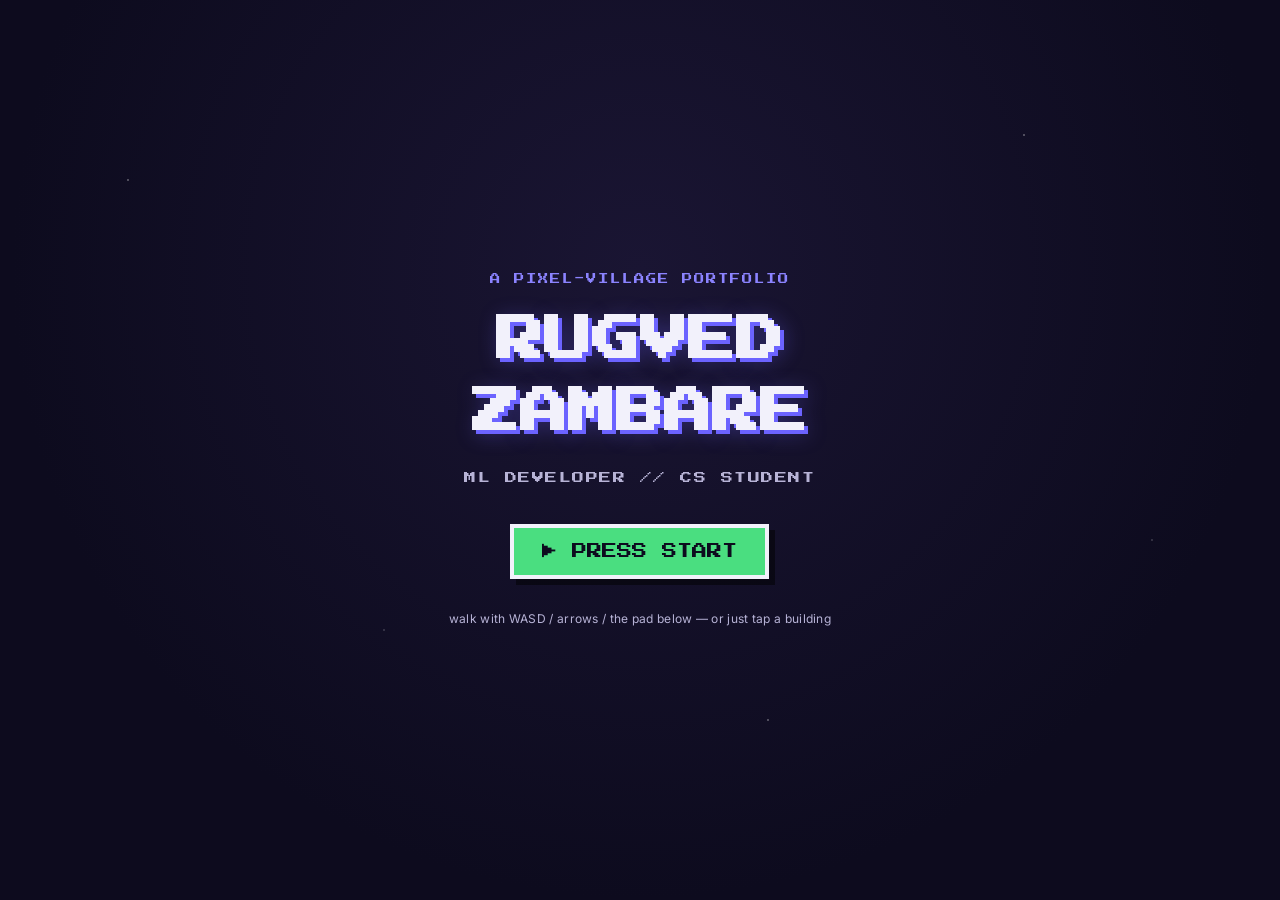
<file: index.html>
<!DOCTYPE html>
<html lang="en">
<head>
<meta charset="UTF-8">
<meta name="viewport" content="width=device-width, initial-scale=1.0, maximum-scale=1.0, viewport-fit=cover">
<meta name="theme-color" content="#0d0b1e">
<title>Rugved Zambare | ML Developer &mdash; Explore My World</title>
<meta name="description" content="Rugved Zambare - Machine Learning Developer and CS student. An interactive pixel-art open world portfolio: walk around, click on buildings, learn about my projects, skills and experience.">
<meta name="keywords" content="Rugved Zambare, Machine Learning, Python, Developer, Portfolio, Computer Science">
<meta property="og:title" content="Rugved Zambare | ML Developer">
<meta property="og:description" content="An interactive pixel-art open world portfolio. Walk around and click to explore.">
<meta property="og:type" content="website">
<link rel="preconnect" href="https://fonts.googleapis.com">
<link rel="preconnect" href="https://fonts.gstatic.com" crossorigin>
<link href="https://fonts.googleapis.com/css2?family=Press+Start+2P&family=Inter:wght@400;500;600;700;800;900&display=swap" rel="stylesheet">
<link rel="stylesheet" href="styles.css">
</head>
<body>

<!-- Scanline / vignette overlay -->
<div id="scanlines" aria-hidden="true"></div>

<!-- ============ BOOT SCREEN ============ -->
<div id="bootScreen">
  <div class="boot-stars" aria-hidden="true"></div>
  <div class="boot-content">
    <p class="boot-kicker">A PIXEL-VILLAGE PORTFOLIO</p>
    <h1 class="boot-logo">RUGVED<br>ZAMBARE</h1>
    <p class="boot-sub">ML DEVELOPER // CS STUDENT</p>
    <button id="startBtn" class="press-start" type="button">&#9654; PRESS START</button>
    <p class="boot-hint">walk with WASD / arrows / the pad below &mdash; or just tap a building</p>
  </div>
</div>

<!-- ============ GAME VIEWPORT ============ -->
<div id="gameViewport" hidden>

  <div id="gameWorld">

    <!-- decorations -->
    <div class="deco tree" style="left:180px;top:225px"></div>
    <div class="deco tree" style="left:315px;top:345px"></div>
    <div class="deco tree" style="left:150px;top:1275px"></div>
    <div class="deco tree" style="left:2805px;top:270px"></div>
    <div class="deco tree" style="left:2880px;top:1575px"></div>
    <div class="deco tree" style="left:1500px;top:60px"></div>
    <div class="deco tree" style="left:60px;top:975px"></div>
    <div class="deco tree" style="left:2400px;top:1100px"></div>
    <div class="deco tree" style="left:700px;top:1500px"></div>
    <div class="deco tree" style="left:2600px;top:700px"></div>
    <div class="deco bush" style="left:960px;top:900px"></div>
    <div class="deco bush" style="left:2070px;top:900px"></div>
    <div class="deco bush" style="left:1440px;top:840px"></div>
    <div class="deco bush" style="left:1900px;top:1400px"></div>
    <div class="deco bush" style="left:600px;top:1100px"></div>
    <div class="deco lamp" style="left:1440px;top:1020px"></div>
    <div class="deco lamp" style="left:1050px;top:1275px"></div>
    <div class="deco lamp" style="left:1950px;top:1275px"></div>
    <div class="deco lamp" style="left:1230px;top:780px"></div>
    <div class="deco lamp" style="left:1770px;top:780px"></div>
    <div class="deco pond" style="left:2520px;top:1500px"></div>

    <!-- paths -->
    <div class="path path-v" style="left:1480px;top:420px;height:630px"></div>
    <div class="path path-h" style="left:840px;top:1035px;width:1350px"></div>
    <div class="path path-d1" style="left:1230px;top:780px"></div>
    <div class="path path-d2" style="left:1770px;top:780px"></div>

    <!-- spawn signpost -->
    <div class="signpost" style="left:1410px;top:960px">
      <div class="signpost-board">RUGVEDVILLE</div>
      <div class="signpost-pole"></div>
    </div>

    <!-- ===== About House ===== -->
    <button type="button" class="poi poi-house" data-poi="about" style="left:1035px;top:600px" aria-label="Open About Me">
      <span class="roof" style="--roof:#8b83ff"></span>
      <span class="wall" style="--wall:#3a3550">
        <span class="window"></span><span class="window"></span>
        <span class="door"></span>
      </span>
      <span class="poi-sign">🏠 About Me</span>
    </button>

    <!-- ===== Skills Hut ===== -->
    <button type="button" class="poi poi-house poi-hut" data-poi="skills" style="left:435px;top:930px" aria-label="Open Skill Tree">
      <span class="roof" style="--roof:#4ade80"></span>
      <span class="wall" style="--wall:#2d4a3a">
        <span class="window"></span>
        <span class="door"></span>
      </span>
      <span class="poi-sign">&#9889; Skill Tree</span>
    </button>

    <!-- ===== Academy (Education) ===== -->
    <button type="button" class="poi poi-house poi-academy" data-poi="education" style="left:1320px;top:180px" aria-label="Open Academy">
      <span class="roof roof-wide" style="--roof:#f0b429"></span>
      <span class="wall wall-wide" style="--wall:#4a3a2d">
        <span class="window"></span><span class="window"></span><span class="window"></span>
        <span class="door"></span>
      </span>
      <span class="poi-sign">&#127891; Academy</span>
    </button>

    <!-- ===== Guild Hall (Experience) ===== -->
    <button type="button" class="poi poi-house poi-guild" data-poi="experience" style="left:2100px;top:600px" aria-label="Open Guild Hall">
      <span class="roof roof-wide" style="--roof:#e05d5d"></span>
      <span class="wall wall-wide" style="--wall:#4a2d2d">
        <span class="window"></span><span class="window"></span>
        <span class="door"></span>
      </span>
      <span class="poi-sign">&#128737;&#65039; Guild Hall</span>
    </button>

    <!-- ===== Project Arcade ===== -->
    <div class="arcade-zone" style="left:840px;top:1350px">
      <div class="arcade-canopy"></div>
      <div class="arcade-title">PROJECT ARCADE</div>

      <button type="button" class="poi poi-cabinet" data-poi="project-stackmind" style="left:15px;top:105px" aria-label="Open StackMind project">
        <span class="cab-marquee">STACKMIND</span>
        <span class="cab-screen" style="--glow:#6c63ff">&#129504;</span>
        <span class="cab-panel"></span>
      </button>

      <button type="button" class="poi poi-cabinet" data-poi="project-grader" style="left:345px;top:105px" aria-label="Open AI Assignment Grader project">
        <span class="cab-marquee">AI GRADER</span>
        <span class="cab-screen" style="--glow:#4ade80">&#9989;</span>
        <span class="cab-panel"></span>
      </button>

      <button type="button" class="poi poi-cabinet" data-poi="project-nova" style="left:675px;top:105px" aria-label="Open NOVA project">
        <span class="cab-marquee">NOVA</span>
        <span class="cab-screen" style="--glow:#f0b429">&#9995;</span>
        <span class="cab-panel"></span>
      </button>

      <button type="button" class="poi poi-cabinet" data-poi="project-ar" style="left:1005px;top:105px" aria-label="Open AR Food Menu project">
        <span class="cab-marquee">GOLDEN OAK</span>
        <span class="cab-screen" style="--glow:#e05d5d">&#127858;</span>
        <span class="cab-panel"></span>
      </button>
    </div>

    <!-- ===== Mailbox (Contact) ===== -->
    <button type="button" class="poi poi-mailbox" data-poi="contact" style="left:2430px;top:1245px" aria-label="Open Contact mailbox">
      <span class="mailbox-post"></span>
      <span class="mailbox-box">&#9993;</span>
      <span class="poi-sign">&#9993;&#65039; Contact</span>
    </button>

    <!-- player -->
    <div id="player" class="player" data-dir="right">
      <svg viewBox="0 0 16 26" shape-rendering="crispEdges">
        <rect class="leg leg-l" x="3" y="18" width="4" height="7" fill="#2b2b38"/>
        <rect class="leg leg-r" x="9" y="18" width="4" height="7" fill="#23232e"/>
        <rect x="2" y="8" width="12" height="11" fill="#3a3a46"/>
        <rect x="6" y="11" width="4" height="5" fill="#14131c"/>
        <rect x="4" y="3" width="8" height="6" fill="#c98a5e"/>
        <rect x="3" y="0" width="10" height="4" fill="#171018"/>
        <rect x="3" y="4" width="2" height="2" fill="#171018"/>
        <rect x="11" y="4" width="2" height="2" fill="#171018"/>
      </svg>
      <div class="player-glow"></div>
    </div>
  </div>

  <!-- ============ HUD ============ -->
  <header id="hud">
    <div class="hud-left">
      <button id="menuBtn" class="hud-btn" type="button" aria-label="Open quest log">&#9776;</button>
      <div class="nameplate">
        <span class="nameplate-name">RUGVED ZAMBARE</span>
        <div class="xpbar"><div class="xpbar-fill" id="xpFill"></div></div>
        <span class="xpbar-label" id="xpLabel">Explored 0 / 9</span>
      </div>
    </div>
    <div class="hud-right">
      <button id="soundBtn" class="hud-btn" type="button" aria-label="Toggle sound">&#128263;</button>
      <a id="resumeBtn" class="hud-btn hud-btn-wide" href="resume.pdf" download>&#8595; RESUME</a>
    </div>
  </header>

  <!-- ============ ON-SCREEN CONTROLS ============ -->
  <div id="controls" aria-hidden="true">
    <div class="dpad">
      <button class="dpad-btn dpad-up" data-dir="up" type="button" aria-label="Move up">&#9650;</button>
      <button class="dpad-btn dpad-left" data-dir="left" type="button" aria-label="Move left">&#9664;</button>
      <button class="dpad-btn dpad-right" data-dir="right" type="button" aria-label="Move right">&#9654;</button>
      <button class="dpad-btn dpad-down" data-dir="down" type="button" aria-label="Move down">&#9660;</button>
    </div>
    <button id="aBtn" class="a-btn" type="button">A</button>
  </div>

  <!-- ============ MINIMAP ============ -->
  <button type="button" id="minimapBtn" class="minimap" aria-label="Open map / quest log">
    <canvas id="minimapCanvas"></canvas>
    <span class="minimap-label">MAP</span>
  </button>

  <!-- ============ TIP BUBBLE ============ -->
  <div id="tip" class="tip">Tap a building, or walk up and press <strong>A</strong> &mdash; try the &#9776; menu to fast-travel</div>

  <!-- ============ TOAST ============ -->
  <div id="toast" class="toast" aria-live="polite"></div>

  <!-- ============ QUEST LOG ============ -->
  <div id="questLog" class="quest-log" aria-hidden="true">
    <div class="quest-log-card">
      <div class="quest-log-head">
        <h2>QUEST LOG</h2>
        <button id="questLogClose" class="hud-btn" type="button" aria-label="Close quest log">&#10005;</button>
      </div>
      <div class="quest-log-list" id="questLogList"></div>
    </div>
  </div>

  <!-- ============ DIALOG PANEL ============ -->
  <div id="dialogBackdrop" class="dialog-backdrop"></div>
  <section id="dialogPanel" class="dialog-panel" role="dialog" aria-modal="true" aria-hidden="true">
    <div class="dialog-head">
      <span id="dialogIcon" class="dialog-icon">🏠</span>
      <h2 id="dialogTitle">Title</h2>
      <button id="dialogClose" class="hud-btn" type="button" aria-label="Close">&#10005;</button>
    </div>
    <div class="dialog-body" id="dialogBody">

      <!-- ABOUT -->
      <div class="dialog-page" data-page="about" hidden>
        <p class="npc-line" id="npc-about"></p>
        <div class="about-row">
          <button type="button" class="avatar-btn" id="avatarBtn" aria-label="View full photo">
            <img class="pixel-avatar" src="images/avatar.webp" alt="Rugved Zambare" width="96" height="96">
            <span class="avatar-zoom-hint">&#128269;</span>
          </button>
          <div class="fact-grid">
            <div><span class="fact-k">Location</span><span class="fact-v">Pune, Maharashtra, India</span></div>
            <div><span class="fact-k">Education</span><span class="fact-v">B.Tech CSE, PCCOE &bull; 2023&ndash;2027</span></div>
            <div><span class="fact-k">Status</span><span class="fact-v status-open"><span class="status-dot"></span>Open to opportunities</span></div>
          </div>
        </div>
        <p class="dialog-p">Machine Learning and Data Science undergraduate skilled in Python, PyTorch, and HuggingFace Transformers, with hands-on experience fine-tuning LLMs, building computer vision and OCR pipelines, and deploying REST APIs on GCP Cloud Run &mdash; consistently improving model accuracy and latency.</p>
        <div class="link-row">
          <a href="https://github.com/rugvedz21" target="_blank" rel="noopener" class="pixel-link">GitHub</a>
          <a href="https://linkedin.com/in/rugvedzambare" target="_blank" rel="noopener" class="pixel-link">LinkedIn</a>
          <a href="mailto:rugvedzambare05@gmail.com" class="pixel-link">Email</a>
          <a href="tel:+919373443632" class="pixel-link">Call</a>
        </div>
      </div>

      <!-- SKILLS -->
      <div class="dialog-page" data-page="skills" hidden>
        <p class="npc-line" id="npc-skills"></p>
        <div class="acc-group">
          <div class="acc-item">
            <button class="acc-header" type="button">
              <span class="acc-icon">🧩</span><span class="acc-title">Machine Learning &amp; Deep Learning</span><span class="acc-chevron">&#9662;</span>
            </button>
            <div class="acc-content"><div class="acc-inner">
              <div class="chip-row">
                <span class="chip">PyTorch</span><span class="chip">CNNs</span><span class="chip">Transfer Learning</span>
                <span class="chip">scikit-learn</span><span class="chip">ResNet18</span><span class="chip">Model Evaluation</span>
                <span class="chip">AMP Mixed-Precision</span>
              </div>
            </div></div>
          </div>
          <div class="acc-item">
            <button class="acc-header" type="button">
              <span class="acc-icon">&#128483;&#65039;</span><span class="acc-title">NLP &amp; LLMs</span><span class="acc-chevron">&#9662;</span>
            </button>
            <div class="acc-content"><div class="acc-inner">
              <div class="chip-row">
                <span class="chip">HuggingFace Transformers</span><span class="chip">Qwen3</span><span class="chip">Fine-Tuning</span>
                <span class="chip">RLHF</span><span class="chip">SFT</span><span class="chip">Streaming Inference</span>
              </div>
            </div></div>
          </div>
          <div class="acc-item">
            <button class="acc-header" type="button">
              <span class="acc-icon">&#128065;&#65039;</span><span class="acc-title">Computer Vision &amp; OCR</span><span class="acc-chevron">&#9662;</span>
            </button>
            <div class="acc-content"><div class="acc-inner">
              <div class="chip-row">
                <span class="chip">OpenCV</span><span class="chip">MediaPipe</span><span class="chip">TrOCR</span>
                <span class="chip">EasyOCR</span><span class="chip">ArUco Markers</span><span class="chip">HSV Segmentation</span>
                <span class="chip">WebAR</span><span class="chip">glTF/USDZ</span>
              </div>
            </div></div>
          </div>
          <div class="acc-item">
            <button class="acc-header" type="button">
              <span class="acc-icon">&#128202;</span><span class="acc-title">Data Science &amp; Programming</span><span class="acc-chevron">&#9662;</span>
            </button>
            <div class="acc-content"><div class="acc-inner">
              <div class="chip-row">
                <span class="chip">Python</span><span class="chip">NumPy</span><span class="chip">Pandas</span>
                <span class="chip">Statistics</span><span class="chip">JavaScript</span><span class="chip">C++</span><span class="chip">C</span>
              </div>
            </div></div>
          </div>
          <div class="acc-item">
            <button class="acc-header" type="button">
              <span class="acc-icon">&#9729;&#65039;</span><span class="acc-title">MLOps, Cloud &amp; Backend</span><span class="acc-chevron">&#9662;</span>
            </button>
            <div class="acc-content"><div class="acc-inner">
              <div class="chip-row">
                <span class="chip">Git &amp; GitHub</span><span class="chip">GCP Cloud Run</span><span class="chip">FastAPI</span>
                <span class="chip">Flask</span><span class="chip">REST APIs</span><span class="chip">SQLite</span>
              </div>
            </div></div>
          </div>
          <div class="acc-item">
            <button class="acc-header" type="button">
              <span class="acc-icon">&#127760;</span><span class="acc-title">Web &amp; APIs</span><span class="acc-chevron">&#9662;</span>
            </button>
            <div class="acc-content"><div class="acc-inner">
              <div class="chip-row">
                <span class="chip">HTML5</span><span class="chip">CSS3</span><span class="chip">Spotipy</span><span class="chip">OAuth 2.0 PKCE</span>
              </div>
            </div></div>
          </div>
        </div>
      </div>

      <!-- PROJECT: STACKMIND -->
      <div class="dialog-page" data-page="project-stackmind" hidden>
        <p class="npc-line" id="npc-project-stackmind"></p>
        <div class="project-hero" style="--h1:#6c63ff;--h2:#2d2a5c">
          <span class="hero-icon">&#129504;</span>
        </div>
        <div class="stat-row">
          <div class="stat-pill"><strong>-35%</strong><span>Hallucinations</span></div>
          <div class="stat-pill"><strong>-40%</strong><span>Iteration time</span></div>
          <div class="stat-pill"><strong>500K+</strong><span>Q&amp;A pairs</span></div>
        </div>
        <div class="tag-row">
          <span class="tag">Qwen3</span><span class="tag">HuggingFace</span><span class="tag">FastAPI</span><span class="tag">GCP</span><span class="tag">Git</span>
        </div>
        <div class="acc-item">
          <button class="acc-header" type="button">
            <span class="acc-icon">&#128220;</span><span class="acc-title">Full Details</span><span class="acc-chevron">&#9662;</span>
          </button>
          <div class="acc-content"><div class="acc-inner">
            <ul class="dialog-list">
              <li>Reduced hallucination rate ~35% vs. the Qwen3 baseline by fine-tuning on 500K+ Q&amp;A pairs with HuggingFace Transformers, RLHF-aligned formatting, and automated BLEU/F1 evaluation in a Git-versioned pipeline.</li>
              <li>Cut model iteration time ~40% by replacing ad-hoc Colab notebooks with CI-style training loops, checkpoint versioning, and Precision/Recall tracking; deployed a streaming REST API (FastAPI) on GCP Cloud Run.</li>
            </ul>
          </div></div>
        </div>
        <a href="https://github.com/rugvedz21" target="_blank" rel="noopener" class="pixel-link pixel-link-block">View on GitHub</a>
      </div>

      <!-- PROJECT: AI GRADER -->
      <div class="dialog-page" data-page="project-grader" hidden>
        <p class="npc-line" id="npc-project-grader"></p>
        <div class="project-hero" style="--h1:#4ade80;--h2:#1f4a30">
          <span class="hero-icon">&#9989;</span>
        </div>
        <div class="stat-row">
          <div class="stat-pill"><strong>7ms</strong><span>Inference time</span></div>
          <div class="stat-pill"><strong>100%</strong><span>OCR recall (from 33%)</span></div>
          <div class="stat-pill"><strong>90.8%</strong><span>Classifier accuracy</span></div>
        </div>
        <div class="tag-row">
          <span class="tag">PyTorch</span><span class="tag">TrOCR</span><span class="tag">EasyOCR</span><span class="tag">Flask</span><span class="tag">SQLite</span>
        </div>
        <div class="acc-item">
          <button class="acc-header" type="button">
            <span class="acc-icon">&#128220;</span><span class="acc-title">Full Details</span><span class="acc-chevron">&#9662;</span>
          </button>
          <div class="acc-content"><div class="acc-inner">
            <ul class="dialog-list">
              <li>Achieved 7&nbsp;ms per-assignment inference on a 4&nbsp;GB GTX 1650 using AMP mixed-precision and batched inference with a hybrid EasyOCR + fine-tuned TrOCR pipeline, tolerant of skewed phone photos via auto orientation detection.</li>
              <li>Lifted OCR recall ~33% to 100% on noisy handwriting with a fragment-tolerant fuzzy matcher (difflib SequenceMatcher); ResNet18 score-bucket classifier at 90.8% accuracy, shipped end-to-end (OCR, scoring, SQLite, Flask, HTML/CSS/JS).</li>
            </ul>
          </div></div>
        </div>
        <a href="https://github.com/rugvedz21" target="_blank" rel="noopener" class="pixel-link pixel-link-block">View on GitHub</a>
      </div>

      <!-- PROJECT: NOVA -->
      <div class="dialog-page" data-page="project-nova" hidden>
        <p class="npc-line" id="npc-project-nova"></p>
        <div class="project-hero" style="--h1:#f0b429;--h2:#5c4415">
          <span class="hero-icon">&#9995;</span>
        </div>
        <div class="stat-row">
          <div class="stat-pill"><strong>21</strong><span>Landmarks/hand</span></div>
          <div class="stat-pill"><strong>0</strong><span>False triggers</span></div>
          <div class="stat-pill"><strong>100%</strong><span>Touchless control</span></div>
        </div>
        <div class="tag-row">
          <span class="tag">Python</span><span class="tag">OpenCV</span><span class="tag">MediaPipe</span><span class="tag">Spotipy</span><span class="tag">OAuth 2.0 PKCE</span>
        </div>
        <div class="acc-item">
          <button class="acc-header" type="button">
            <span class="acc-icon">&#128220;</span><span class="acc-title">Full Details</span><span class="acc-chevron">&#9662;</span>
          </button>
          <div class="acc-content"><div class="acc-inner">
            <ul class="dialog-list">
              <li>Built a touchless Spotify controller using MediaPipe Hands (21 landmarks/hand) to classify real-time finger-state gestures via webcam for play, pause, skip, and volume, with zero accidental triggers via a hold-frame debouncer and cooldown logic.</li>
              <li>Implemented full Spotify Connect integration via Spotipy and the Web Playback SDK, registering as a named Connect device using OAuth 2.0 PKCE (client-side only) across search, playlists, library, and queue.</li>
            </ul>
          </div></div>
        </div>
        <a href="https://github.com/rugvedz21" target="_blank" rel="noopener" class="pixel-link pixel-link-block">View on GitHub</a>
      </div>

      <!-- PROJECT: AR FOOD MENU -->
      <div class="dialog-page" data-page="project-ar" hidden>
        <p class="npc-line" id="npc-project-ar"></p>
        <div class="project-hero" style="--h1:#e05d5d;--h2:#5c2424">
          <span class="hero-icon">&#127858;</span>
        </div>
        <div class="stat-row">
          <div class="stat-pill"><strong>3D</strong><span>Life-size AR dishes</span></div>
          <div class="stat-pill"><strong>2</strong><span>Platforms (iOS/Android)</span></div>
          <div class="stat-pill"><strong>0</strong><span>Installs required</span></div>
        </div>
        <div class="tag-row">
          <span class="tag">FastAPI</span><span class="tag">model-viewer</span><span class="tag">OpenCV</span><span class="tag">glTF/USDZ</span>
        </div>
        <div class="acc-item">
          <button class="acc-header" type="button">
            <span class="acc-icon">&#128220;</span><span class="acc-title">Full Details</span><span class="acc-chevron">&#9662;</span>
          </button>
          <div class="acc-content"><div class="acc-inner">
            <ul class="dialog-list">
              <li>Built a no-install web AR menu ("The Golden Oak") rendering life-size 3D dishes onto the diner's real table via native AR (AR Quick Look on iOS, Scene Viewer on Android), backed by a FastAPI JSON API for per-dish nutrition, macros, and ingredient data.</li>
              <li>Anchored AR content with OpenCV ArUco-marker detection and optimized .glb/.usdz models for mobile delivery; shipped end-to-end and deployed on Vercel and Netlify.</li>
            </ul>
          </div></div>
        </div>
        <a href="https://github.com/rugvedz21" target="_blank" rel="noopener" class="pixel-link pixel-link-block">View on GitHub</a>
      </div>

      <!-- EXPERIENCE -->
      <div class="dialog-page" data-page="experience" hidden>
        <p class="npc-line" id="npc-experience"></p>
        <div class="quest-card">
          <div class="quest-card-head"><h3>GDGOC PCCOE &mdash; Design &amp; AI/ML Team Member</h3><span class="quest-date">Sep 2024 &ndash; Apr 2025</span></div>
          <ul class="dialog-list">
            <li>Upskilled 100+ students co-facilitating PyTorch, Git, and model evaluation workshops; 12+ student-led ML projects submitted at the semester showcase.</li>
            <li>Delivered a production NFC/RFID attendance system with a REST API backend as a live club project, cutting manual attendance overhead ~80% across 3 departments.</li>
          </ul>
        </div>
        <div class="quest-card">
          <div class="quest-card-head"><h3>Spectrum 2024, PCCOE Fest &mdash; Core Team Member</h3><span class="quest-date">Feb 2024</span></div>
          <ul class="dialog-list">
            <li>Executed a 500+ attendee event with zero critical incidents, coordinating 8 volunteer teams and running campaigns that exceeded registration targets by 20%.</li>
          </ul>
        </div>
      </div>

      <!-- EDUCATION -->
      <div class="dialog-page" data-page="education" hidden>
        <p class="npc-line" id="npc-education"></p>
        <div class="quest-card">
          <div class="quest-card-head"><h3>Pimpri Chinchwad College of Engineering, Pune</h3><span class="quest-date">2023&ndash;2027</span></div>
          <p class="dialog-p">B.Tech, Computer Science &amp; Engineering &mdash; coursework: Machine Learning, Neural Networks, DSA, DBMS, Statistics.</p>
        </div>
        <div class="quest-card">
          <div class="quest-card-head"><h3>Vidya Valley North Point Jr. College, Pune</h3><span class="quest-date">2021&ndash;2023</span></div>
        </div>
        <div class="quest-card">
          <div class="quest-card-head"><h3>Kamalnayan Bajaj School, Pune</h3><span class="quest-date">2009&ndash;2021</span></div>
        </div>
      </div>

      <!-- CONTACT -->
      <div class="dialog-page" data-page="contact" hidden>
        <p class="npc-line" id="npc-contact"></p>
        <div class="contact-list">
          <a class="contact-row" href="mailto:rugvedzambare05@gmail.com">
            <span class="contact-icon">&#9993;&#65039;</span><span>rugvedzambare05@gmail.com</span>
          </a>
          <a class="contact-row" href="tel:+919373443632">
            <span class="contact-icon">&#128222;</span><span>+91 93734 43632</span>
          </a>
          <a class="contact-row" href="https://github.com/rugvedz21" target="_blank" rel="noopener">
            <span class="contact-icon">&#128187;</span><span>github.com/rugvedz21</span>
          </a>
          <a class="contact-row" href="https://linkedin.com/in/rugvedzambare" target="_blank" rel="noopener">
            <span class="contact-icon">&#128100;</span><span>linkedin.com/in/rugvedzambare</span>
          </a>
          <div class="contact-row contact-row-static">
            <span class="contact-icon">&#128205;</span><span>Pune, Maharashtra, India</span>
          </div>
        </div>
        <a class="pixel-link pixel-link-block compose-btn" id="composeBtn" href="mailto:rugvedzambare05@gmail.com?subject=Let%27s%20talk&amp;body=Hi%20Rugved%2C%0A%0A">&#9993;&#65039; Compose an email</a>
      </div>

    </div>
  </section>

  <!-- ============ PHOTO LIGHTBOX ============ -->
  <div id="imgLightbox" class="img-lightbox" aria-hidden="true">
    <button id="lightboxClose" class="hud-btn lightbox-close" type="button" aria-label="Close photo">&#10005;</button>
    <img id="lightboxImg" src="images/avatar.webp" alt="Rugved Zambare">
  </div>

</div>

<script src="game.js"></script>
</body>
</html>
</file>
<file: styles.css>
/* ===================================
   RUGVED ZAMBARE - PIXEL VILLAGE PORTFOLIO
   =================================== */

:root {
  --bg-night: #0d0b1e;
  --bg-night-2: #1a1533;
  --grass: #2f6b3a;
  --grass-dark: #24522c;
  --dirt: #8a6a45;
  --dirt-dark: #5c4429;
  --accent: #6c63ff;
  --accent-light: #8b83ff;
  --accent-glow: rgba(108, 99, 255, 0.35);
  --panel-bg: #100e1f;
  --panel-border: #6c63ff;
  --ink: #f2f1fb;
  --ink-dim: #b7b3d6;
  --success: #4ade80;
  --warn: #f0b429;
  --danger: #e05d5d;
  --font-pixel: 'Press Start 2P', monospace;
  --font-body: 'Inter', -apple-system, BlinkMacSystemFont, sans-serif;
  --safe-top: env(safe-area-inset-top, 0px);
  --safe-bottom: env(safe-area-inset-bottom, 0px);
  --safe-left: env(safe-area-inset-left, 0px);
  --safe-right: env(safe-area-inset-right, 0px);
}

* , *::before, *::after { margin: 0; padding: 0; box-sizing: border-box; }

html, body {
  height: 100%;
  overflow: hidden;
  background: var(--bg-night);
  color: var(--ink);
  font-family: var(--font-body);
  -webkit-font-smoothing: antialiased;
  touch-action: none;
  overscroll-behavior: none;
  -webkit-tap-highlight-color: transparent;
  user-select: none;
}

button { font-family: inherit; }
img { max-width: 100%; }

/* ===================================
   SCANLINES
   =================================== */

#scanlines {
  position: fixed;
  inset: 0;
  z-index: 9990;
  pointer-events: none;
  background: repeating-linear-gradient(
    to bottom,
    rgba(0, 0, 0, 0.12) 0px,
    rgba(0, 0, 0, 0.12) 1px,
    transparent 1px,
    transparent 3px
  );
  mix-blend-mode: multiply;
  opacity: 0.5;
}

/* ===================================
   BOOT SCREEN
   =================================== */

#bootScreen {
  position: fixed;
  inset: 0;
  z-index: 9999;
  background: radial-gradient(circle at 50% 30%, var(--bg-night-2), var(--bg-night) 70%);
  display: flex;
  align-items: center;
  justify-content: center;
  text-align: center;
  transition: opacity 0.5s ease;
  padding: 2rem 1.25rem;
}

#bootScreen.hidden {
  opacity: 0;
  pointer-events: none;
}

.boot-stars {
  position: absolute;
  inset: 0;
  background-image:
    radial-gradient(1.5px 1.5px at 10% 20%, #fff, transparent),
    radial-gradient(1.5px 1.5px at 80% 15%, #fff, transparent),
    radial-gradient(1px 1px at 30% 70%, #fff, transparent),
    radial-gradient(1.5px 1.5px at 60% 80%, #fff, transparent),
    radial-gradient(1px 1px at 90% 60%, #fff, transparent),
    radial-gradient(1px 1px at 45% 35%, #fff, transparent);
  opacity: 0.5;
}

.boot-content { position: relative; z-index: 1; max-width: 500px; }

.boot-kicker {
  font-family: var(--font-pixel);
  font-size: clamp(0.5rem, 1.6vw, 0.65rem);
  color: var(--accent-light);
  letter-spacing: 2px;
  margin-bottom: 1.25rem;
}

.boot-logo {
  font-family: var(--font-pixel);
  font-size: clamp(1.6rem, 8vw, 3rem);
  line-height: 1.5;
  color: var(--ink);
  text-shadow: 4px 4px 0 var(--accent), 4px 4px 20px var(--accent-glow);
  margin-bottom: 1.5rem;
}

.boot-sub {
  font-family: var(--font-pixel);
  font-size: clamp(0.55rem, 2vw, 0.75rem);
  color: var(--ink-dim);
  letter-spacing: 1.5px;
  margin-bottom: 2.5rem;
}

.press-start {
  font-family: var(--font-pixel);
  font-size: clamp(0.7rem, 2.5vw, 0.95rem);
  color: var(--bg-night);
  background: var(--success);
  border: 4px solid var(--ink);
  box-shadow: 6px 6px 0 rgba(0, 0, 0, 0.5);
  padding: 1rem 1.75rem;
  cursor: pointer;
  animation: bootPulse 1.4s ease-in-out infinite;
  touch-action: manipulation;
}

.press-start:active {
  transform: translate(3px, 3px);
  box-shadow: 3px 3px 0 rgba(0, 0, 0, 0.5);
}

@keyframes bootPulse {
  0%, 100% { transform: scale(1); }
  50% { transform: scale(1.05); }
}

.boot-hint {
  font-size: 0.75rem;
  color: var(--ink-dim);
  margin-top: 2rem;
  letter-spacing: 0.3px;
}

@media (prefers-reduced-motion: reduce) {
  .press-start { animation: none; }
}

/* ===================================
   GAME VIEWPORT / WORLD
   =================================== */

#gameViewport {
  position: fixed;
  inset: 0;
  overflow: hidden;
}

#gameWorld {
  position: absolute;
  left: 0;
  top: 0;
  width: 3000px;
  height: 1950px;
  background-color: var(--grass);
  background-image:
    radial-gradient(circle at 4px 4px, rgba(255, 255, 255, 0.05) 1.3px, transparent 1.3px),
    radial-gradient(circle at 12px 11px, rgba(0, 0, 0, 0.10) 1.6px, transparent 1.6px);
  background-size: 16px 16px, 26px 26px;
  will-change: transform;
}

/* ---- paths ---- */
.path {
  position: absolute;
  background: var(--dirt);
  border: 3px solid var(--dirt-dark);
  z-index: 1;
}
.path-v { width: 45px; }
.path-h { height: 45px; }
.path-d1, .path-d2 {
  width: 45px;
  height: 300px;
}
.path-d1 { transform: rotate(28deg); }
.path-d2 { transform: rotate(-28deg); }

/* ---- decorations ---- */
.deco { position: absolute; z-index: 2; pointer-events: none; }

.deco.tree {
  width: 90px;
  height: 120px;
}
.deco.tree::before {
  content: '';
  position: absolute;
  left: 36px;
  bottom: 0;
  width: 18px;
  height: 39px;
  background: #5c4429;
}
.deco.tree::after {
  content: '';
  position: absolute;
  left: 0;
  bottom: 27px;
  width: 90px;
  height: 81px;
  background: #2d6b3f;
  clip-path: polygon(
    50% 0%, 62% 10%, 50% 10%, 75% 30%, 58% 30%,
    85% 55%, 62% 55%, 100% 82%, 0% 82%, 38% 55%,
    15% 55%, 42% 30%, 25% 30%, 50% 10%
  );
  box-shadow: inset -6px -8px 0 rgba(0, 0, 0, 0.15);
}

.deco.bush {
  width: 60px;
  height: 36px;
  background: #2d6b3f;
  border-radius: 40% 40% 30% 30%;
  box-shadow: inset -6px -6px 0 rgba(0, 0, 0, 0.15), 0 6px 0 rgba(0, 0, 0, 0.2);
}

.deco.lamp {
  width: 15px;
  height: 105px;
  background: #3a3a46;
}
.deco.lamp::after {
  content: '';
  position: absolute;
  left: -10px;
  top: -21px;
  width: 36px;
  height: 27px;
  background: var(--warn);
  border-radius: 4px;
  box-shadow: 0 0 30px 11px rgba(240, 180, 41, 0.55);
  animation: lampFlicker 2.6s ease-in-out infinite;
}
@keyframes lampFlicker {
  0%, 100% { opacity: 1; }
  50% { opacity: 0.75; }
}

.deco.pond {
  width: 270px;
  height: 165px;
  background: linear-gradient(160deg, #2d86bd, #1c5c86);
  border-radius: 50%;
  border: 4px solid #17436b;
  box-shadow: inset 0 0 20px rgba(255, 255, 255, 0.15);
}

/* ---- signpost ---- */
.signpost {
  position: absolute;
  z-index: 3;
  text-align: center;
  pointer-events: none;
}
.signpost-board {
  font-family: var(--font-pixel);
  font-size: 0.62rem;
  letter-spacing: 1px;
  background: #6b4a2f;
  color: var(--ink);
  border: 3px solid #4a3320;
  padding: 8px 10px;
  white-space: nowrap;
}
.signpost-pole {
  width: 12px;
  height: 45px;
  background: #4a3320;
  margin: 0 auto;
}

/* ===================================
   BUILDINGS (POIs)
   =================================== */

.poi {
  position: absolute;
  z-index: 5;
  background: none;
  border: none;
  cursor: pointer;
  padding: 0;
  transform: translate(0, 0);
  transition: transform 0.15s ease;
}

.poi:hover, .poi:focus-visible { transform: translateY(-3px); }
.poi:active { transform: translateY(0); }

.poi::after {
  content: '';
  position: absolute;
  left: 50%;
  bottom: -6px;
  width: 70%;
  height: 14px;
  background: rgba(0, 0, 0, 0.28);
  border-radius: 50%;
  transform: translateX(-50%);
  filter: blur(2px);
  z-index: -1;
}

.poi-house {
  width: 225px;
  height: 225px;
}
.poi-hut { width: 180px; height: 180px; }
.poi-academy, .poi-guild { width: 285px; height: 240px; }

.poi .roof {
  --roof: #8b83ff;
  display: block;
  position: absolute;
  left: 0;
  top: 0;
  width: 100%;
  height: 46%;
  background: var(--roof);
  clip-path: polygon(
    50% 0%, 62% 14%, 50% 14%, 75% 40%, 60% 40%, 100% 100%, 0% 100%, 40% 40%, 25% 40%, 50% 14%
  );
  box-shadow: inset -8px -10px 0 rgba(0, 0, 0, 0.18);
}
.poi .roof.roof-wide {
  clip-path: polygon(
    50% 0%, 58% 12%, 50% 12%, 70% 36%, 58% 36%, 100% 100%, 0% 100%, 42% 36%, 30% 36%, 50% 12%
  );
}

.poi .wall {
  --wall: #3a3550;
  display: block;
  position: absolute;
  left: 6%;
  top: 42%;
  width: 88%;
  height: 58%;
  background: var(--wall);
  border: 3px solid rgba(0, 0, 0, 0.35);
  display: flex;
  align-items: flex-end;
  justify-content: center;
  gap: 10px;
  padding-bottom: 8%;
}

.poi .window {
  width: 20%;
  height: 34%;
  align-self: flex-start;
  margin-top: 14%;
  background: var(--warn);
  box-shadow: 0 0 12px 3px rgba(240, 180, 41, 0.6);
  border: 2px solid rgba(0, 0, 0, 0.3);
}

.poi .door {
  width: 26%;
  height: 55%;
  background: #14131c;
  border: 2px solid rgba(0, 0, 0, 0.4);
}

.poi-sign {
  position: absolute;
  bottom: -36px;
  left: 50%;
  transform: translateX(-50%);
  font-family: var(--font-pixel);
  font-size: 0.58rem;
  white-space: nowrap;
  background: var(--panel-bg);
  color: var(--ink);
  border: 2px solid var(--accent);
  padding: 4px 8px;
  border-radius: 2px;
}

.poi.near .poi-sign {
  background: var(--accent);
  animation: signBounce 0.6s ease-in-out infinite;
}

@keyframes signBounce {
  0%, 100% { transform: translateX(-50%) translateY(0); }
  50% { transform: translateX(-50%) translateY(-4px); }
}

@media (prefers-reduced-motion: reduce) {
  .poi.near .poi-sign { animation: none; }
}

/* ===================================
   ARCADE (Projects)
   =================================== */

.arcade-zone {
  position: absolute;
  z-index: 4;
  width: 1350px;
  height: 390px;
}

.arcade-canopy {
  position: absolute;
  left: 0;
  top: 0;
  width: 100%;
  height: 60px;
  background: repeating-linear-gradient(45deg, #e05d5d 0 30px, #f2f1fb 30px 60px);
  border-bottom: 4px solid #4a2d2d;
}

.arcade-title {
  position: absolute;
  top: -50px;
  left: 50%;
  transform: translateX(-50%);
  font-family: var(--font-pixel);
  font-size: 0.9rem;
  letter-spacing: 2px;
  color: var(--warn);
  text-shadow: 3px 3px 0 rgba(0, 0, 0, 0.4);
  white-space: nowrap;
}

.poi-cabinet {
  position: absolute;
  width: 225px;
  height: 285px;
}

.cab-marquee {
  position: absolute;
  top: 0;
  left: 5%;
  width: 90%;
  height: 22%;
  background: var(--accent);
  color: var(--ink);
  font-family: var(--font-pixel);
  font-size: 0.52rem;
  display: flex;
  align-items: center;
  justify-content: center;
  text-align: center;
  border: 2px solid #4a3a80;
  box-shadow: 0 0 14px rgba(108, 99, 255, 0.5);
}

.cab-screen {
  --glow: #6c63ff;
  position: absolute;
  top: 24%;
  left: 12%;
  width: 76%;
  height: 40%;
  background: #0a0a12;
  border: 3px solid #55505f;
  box-shadow: inset 0 0 18px var(--glow), 0 0 16px var(--glow);
  display: flex;
  align-items: center;
  justify-content: center;
  font-size: 3rem;
}

.cab-panel {
  position: absolute;
  bottom: 0;
  left: 0;
  width: 100%;
  height: 34%;
  background: #2c2a38;
  border: 2px solid #1a1822;
}
.cab-panel::after {
  content: '';
  position: absolute;
  top: 30%;
  left: 50%;
  width: 28px;
  height: 28px;
  border-radius: 50%;
  background: var(--danger);
  transform: translateX(-50%);
  box-shadow: 0 0 8px var(--danger);
}

/* ===================================
   MAILBOX (Contact)
   =================================== */

.poi-mailbox {
  width: 135px;
  height: 195px;
}
.mailbox-post {
  position: absolute;
  left: 50%;
  bottom: 0;
  width: 15px;
  height: 105px;
  background: #5c4429;
  transform: translateX(-50%);
}
.mailbox-box {
  position: absolute;
  left: 50%;
  bottom: 90px;
  width: 90px;
  height: 63px;
  background: var(--accent);
  border: 3px solid #4a3a80;
  border-radius: 10px 10px 4px 4px;
  transform: translateX(-50%);
  display: flex;
  align-items: center;
  justify-content: center;
  font-size: 1.9rem;
  box-shadow: 0 0 14px var(--accent-glow);
}

/* ===================================
   PLAYER
   =================================== */

.player {
  position: absolute;
  left: 0;
  top: 0;
  width: 40px;
  height: 64px;
  z-index: 6;
  pointer-events: none;
  will-change: transform;
}

.player svg { width: 100%; height: 100%; display: block; }

.player[data-dir="left"] svg { transform: scaleX(-1); }

.player-glow {
  position: absolute;
  left: 50%;
  bottom: -2px;
  width: 34px;
  height: 10px;
  background: rgba(0, 0, 0, 0.35);
  border-radius: 50%;
  transform: translateX(-50%);
  filter: blur(2px);
  z-index: -1;
}

.player.walking .leg-l {
  animation: legStepL 0.35s steps(2, jump-none) infinite;
}
.player.walking .leg-r {
  animation: legStepR 0.35s steps(2, jump-none) infinite;
}
@keyframes legStepL {
  0%, 50% { transform: translateY(0); }
  51%, 100% { transform: translateY(-3px); }
}
@keyframes legStepR {
  0%, 50% { transform: translateY(-3px); }
  51%, 100% { transform: translateY(0); }
}

/* ===================================
   HUD
   =================================== */

#hud {
  position: fixed;
  top: 0;
  left: 0;
  right: 0;
  z-index: 30;
  display: flex;
  align-items: flex-start;
  justify-content: space-between;
  padding: calc(0.75rem + var(--safe-top)) calc(0.75rem + var(--safe-right)) 0 calc(0.75rem + var(--safe-left));
  pointer-events: none;
}

.hud-left, .hud-right {
  display: flex;
  align-items: center;
  gap: 0.5rem;
  pointer-events: auto;
}

.hud-btn {
  width: 38px;
  height: 38px;
  display: flex;
  align-items: center;
  justify-content: center;
  background: var(--panel-bg);
  border: 2px solid var(--accent);
  color: var(--ink);
  font-size: 1rem;
  cursor: pointer;
  border-radius: 4px;
  touch-action: manipulation;
}
.hud-btn:active { transform: translateY(1px); }

.hud-btn-wide {
  width: auto;
  padding: 0 0.75rem;
  font-family: var(--font-pixel);
  font-size: 0.55rem;
  gap: 0.4rem;
  text-decoration: none;
  white-space: nowrap;
}

.nameplate {
  background: var(--panel-bg);
  border: 2px solid var(--accent);
  border-radius: 4px;
  padding: 0.4rem 0.65rem;
  min-width: 150px;
}

.nameplate-name {
  font-family: var(--font-pixel);
  font-size: 0.5rem;
  letter-spacing: 1px;
  display: block;
  margin-bottom: 4px;
}

.xpbar {
  width: 100%;
  height: 7px;
  background: rgba(255, 255, 255, 0.1);
  border: 1px solid rgba(255, 255, 255, 0.15);
  border-radius: 3px;
  overflow: hidden;
}
.xpbar-fill {
  height: 100%;
  width: 0%;
  background: linear-gradient(90deg, var(--success), #22c55e);
  transition: width 0.4s ease;
}
.xpbar-label {
  display: block;
  font-size: 0.62rem;
  color: var(--ink-dim);
  margin-top: 3px;
}

@media (max-width: 560px) {
  .nameplate { min-width: 120px; }
  .nameplate-name { font-size: 0.42rem; }
  .hud-btn-wide span { display: none; }
}

/* ===================================
   ON-SCREEN CONTROLS
   =================================== */

#controls {
  position: fixed;
  left: 0;
  right: 0;
  bottom: 0;
  z-index: 30;
  display: flex;
  align-items: center;
  justify-content: space-between;
  padding: 0 1.25rem calc(1.25rem + var(--safe-bottom));
  pointer-events: none;
}

.dpad {
  position: relative;
  width: 130px;
  height: 130px;
  pointer-events: auto;
}

.dpad-btn {
  position: absolute;
  width: 44px;
  height: 44px;
  background: var(--panel-bg);
  border: 2px solid var(--accent);
  color: var(--ink);
  font-size: 1rem;
  border-radius: 6px;
  cursor: pointer;
  touch-action: none;
  -webkit-touch-callout: none;
  -webkit-user-select: none;
}
.dpad-btn:active, .dpad-btn.pressed { background: var(--accent); }

.dpad-up { left: 43px; top: 0; }
.dpad-down { left: 43px; top: 86px; }
.dpad-left { left: 0; top: 43px; }
.dpad-right { left: 86px; top: 43px; }

.a-btn {
  width: 64px;
  height: 64px;
  border-radius: 50%;
  background: var(--accent);
  color: var(--ink);
  border: 3px solid var(--accent-light);
  font-family: var(--font-pixel);
  font-size: 1.1rem;
  cursor: pointer;
  pointer-events: auto;
  box-shadow: 0 4px 0 #4a3a80;
  touch-action: none;
  -webkit-touch-callout: none;
  -webkit-user-select: none;
}
.a-btn:active { transform: translateY(2px); box-shadow: 0 2px 0 #4a3a80; }
.a-btn.ready {
  animation: aPulse 0.8s ease-in-out infinite;
}
@keyframes aPulse {
  0%, 100% { box-shadow: 0 4px 0 #4a3a80, 0 0 0 0 var(--accent-glow); }
  50% { box-shadow: 0 4px 0 #4a3a80, 0 0 0 10px transparent; }
}

/* ===================================
   MINIMAP
   =================================== */

.minimap {
  position: fixed;
  top: calc(64px + var(--safe-top));
  right: calc(0.75rem + var(--safe-right));
  z-index: 30;
  width: 112px;
  height: 74px;
  background: var(--panel-bg);
  border: 2px solid var(--accent);
  border-radius: 6px;
  padding: 3px;
  cursor: pointer;
  touch-action: manipulation;
}
.minimap:active { transform: translateY(1px); }
.minimap canvas {
  width: 100%;
  height: 100%;
  display: block;
  border-radius: 3px;
}
.minimap-label {
  position: absolute;
  bottom: -9px;
  left: 50%;
  transform: translateX(-50%);
  font-family: var(--font-pixel);
  font-size: 0.42rem;
  letter-spacing: 1px;
  background: var(--accent);
  color: var(--ink);
  padding: 2px 6px;
  border-radius: 2px;
}

/* ===================================
   TIP BUBBLE
   =================================== */

.tip {
  position: fixed;
  bottom: calc(150px + var(--safe-bottom));
  left: 50%;
  transform: translateX(-50%);
  z-index: 25;
  background: var(--panel-bg);
  border: 2px solid var(--accent);
  border-radius: 6px;
  padding: 0.6rem 0.9rem;
  font-size: 0.72rem;
  max-width: min(85vw, 380px);
  text-align: center;
  color: var(--ink-dim);
  transition: opacity 0.4s ease;
}
.tip strong { color: var(--accent-light); }
.tip.hidden { opacity: 0; pointer-events: none; }

/* ===================================
   TOAST
   =================================== */

.toast {
  position: fixed;
  top: calc(90px + var(--safe-top));
  left: 50%;
  transform: translateX(-50%);
  z-index: 40;
  display: flex;
  flex-direction: column;
  align-items: center;
  gap: 0.4rem;
  pointer-events: none;
}

.toast-item {
  background: var(--panel-bg);
  border: 2px solid var(--success);
  color: var(--ink);
  font-family: var(--font-pixel);
  font-size: 0.55rem;
  padding: 0.5rem 0.9rem;
  border-radius: 4px;
  white-space: nowrap;
  animation: toastIn 0.25s ease, toastOut 0.3s ease 1.7s forwards;
}

@keyframes toastIn {
  from { opacity: 0; transform: translateY(-10px); }
  to { opacity: 1; transform: translateY(0); }
}
@keyframes toastOut {
  from { opacity: 1; }
  to { opacity: 0; transform: translateY(-6px); }
}

/* ===================================
   QUEST LOG
   =================================== */

.quest-log {
  position: fixed;
  inset: 0;
  z-index: 60;
  background: rgba(10, 10, 18, 0.75);
  backdrop-filter: blur(4px);
  display: flex;
  align-items: center;
  justify-content: center;
  opacity: 0;
  visibility: hidden;
  transition: opacity 0.25s ease, visibility 0.25s ease;
  padding: 1.25rem;
}
.quest-log.open { opacity: 1; visibility: visible; }

.quest-log-card {
  width: 100%;
  max-width: 420px;
  max-height: 80vh;
  background: var(--panel-bg);
  border: 3px solid var(--accent);
  border-radius: 6px;
  display: flex;
  flex-direction: column;
  overflow: hidden;
}

.quest-log-head {
  display: flex;
  align-items: center;
  justify-content: space-between;
  padding: 0.9rem 1rem;
  border-bottom: 2px solid var(--accent);
}
.quest-log-head h2 {
  font-family: var(--font-pixel);
  font-size: 0.85rem;
}

.quest-log-list {
  overflow-y: auto;
  padding: 0.5rem;
}

.quest-log-item {
  display: flex;
  align-items: center;
  gap: 0.7rem;
  width: 100%;
  background: none;
  border: none;
  color: var(--ink);
  padding: 0.7rem 0.6rem;
  font-size: 0.85rem;
  cursor: pointer;
  border-radius: 4px;
  text-align: left;
}
.quest-log-item:hover { background: rgba(108, 99, 255, 0.15); }
.quest-log-item .qli-icon { font-size: 1.1rem; width: 1.6rem; text-align: center; }
.quest-log-item .qli-check {
  margin-left: auto;
  color: var(--success);
  font-weight: 700;
  opacity: 0;
}
.quest-log-item.done .qli-check { opacity: 1; }

/* ===================================
   DIALOG PANEL
   =================================== */

.dialog-backdrop {
  position: fixed;
  inset: 0;
  z-index: 49;
  background: rgba(10, 10, 18, 0.6);
  opacity: 0;
  visibility: hidden;
  transition: opacity 0.25s ease, visibility 0.25s ease;
}
.dialog-backdrop.open { opacity: 1; visibility: visible; }

.dialog-panel {
  position: fixed;
  left: 0;
  right: 0;
  bottom: 0;
  z-index: 50;
  max-height: 92vh;
  background: var(--panel-bg);
  border-top: 4px solid var(--accent);
  border-radius: 14px 14px 0 0;
  box-shadow: 0 -10px 40px rgba(0, 0, 0, 0.5);
  transform: translateY(105%);
  transition: transform 0.32s cubic-bezier(0.16, 1, 0.3, 1);
  display: flex;
  flex-direction: column;
  padding-bottom: var(--safe-bottom);
}
.dialog-panel.open { transform: translateY(0); }

.dialog-head {
  display: flex;
  align-items: center;
  gap: 0.6rem;
  padding: 1rem 1.1rem;
  border-bottom: 2px solid rgba(108, 99, 255, 0.3);
}
.dialog-icon { font-size: 1.4rem; }
.dialog-head h2 {
  font-family: var(--font-pixel);
  font-size: 0.8rem;
  letter-spacing: 0.5px;
  flex: 1;
}

.dialog-body {
  overflow-y: auto;
  padding: 1.1rem 1.25rem 1.75rem;
}

.dialog-page { animation: fadeIn 0.25s ease; }
@keyframes fadeIn { from { opacity: 0; } to { opacity: 1; } }

.npc-line {
  font-size: 0.95rem;
  color: var(--accent-light);
  font-weight: 600;
  margin-bottom: 1rem;
  min-height: 1.4em;
}

.dialog-p {
  color: var(--ink-dim);
  line-height: 1.7;
  font-size: 0.92rem;
  margin-bottom: 1rem;
}

.about-row {
  display: flex;
  gap: 1rem;
  align-items: center;
  margin-bottom: 1.1rem;
  flex-wrap: wrap;
}

.avatar-btn {
  position: relative;
  flex-shrink: 0;
  background: none;
  border: none;
  padding: 0;
  cursor: zoom-in;
  border-radius: 10px;
}
.avatar-btn:active { transform: scale(0.97); }

.pixel-avatar {
  width: 132px;
  height: 132px;
  object-fit: cover;
  border: 3px solid var(--accent);
  border-radius: 10px;
  image-rendering: pixelated;
  display: block;
}

.avatar-zoom-hint {
  position: absolute;
  right: -6px;
  bottom: -6px;
  width: 28px;
  height: 28px;
  display: flex;
  align-items: center;
  justify-content: center;
  background: var(--accent);
  border: 2px solid var(--panel-bg);
  border-radius: 50%;
  font-size: 0.8rem;
}

/* ---- photo lightbox ---- */

.img-lightbox {
  position: fixed;
  inset: 0;
  z-index: 200;
  background: rgba(5, 4, 12, 0.92);
  display: flex;
  align-items: center;
  justify-content: center;
  opacity: 0;
  visibility: hidden;
  transition: opacity 0.25s ease, visibility 0.25s ease;
  padding: 2rem;
}
.img-lightbox.open { opacity: 1; visibility: visible; }
.img-lightbox img {
  max-width: min(90vw, 480px);
  max-height: 80vh;
  object-fit: contain;
  border: 3px solid var(--accent);
  border-radius: 12px;
  image-rendering: auto;
  box-shadow: 0 0 60px var(--accent-glow);
}
.lightbox-close {
  position: fixed;
  top: calc(1rem + var(--safe-top));
  right: calc(1rem + var(--safe-right));
}

.fact-grid {
  display: flex;
  flex-direction: column;
  gap: 0.5rem;
  flex: 1;
  min-width: 180px;
}
.fact-grid > div { display: flex; flex-direction: column; }
.fact-k {
  font-size: 0.62rem;
  text-transform: uppercase;
  letter-spacing: 1px;
  color: var(--ink-dim);
}
.fact-v { font-size: 0.85rem; font-weight: 600; }
.status-open { display: flex; align-items: center; gap: 6px; color: var(--success); }
.status-dot {
  width: 7px; height: 7px; border-radius: 50%; background: var(--success);
  animation: pulse 2s ease-in-out infinite;
}
@keyframes pulse {
  0%, 100% { opacity: 1; } 50% { opacity: 0.5; }
}

.link-row { display: flex; gap: 0.6rem; flex-wrap: wrap; }

.pixel-link {
  display: inline-flex;
  align-items: center;
  gap: 6px;
  font-family: var(--font-pixel);
  font-size: 0.55rem;
  color: var(--ink);
  background: var(--accent);
  border: 2px solid var(--accent-light);
  padding: 0.55rem 0.8rem;
  border-radius: 4px;
  text-decoration: none;
}
.pixel-link:active { transform: translateY(1px); }
.pixel-link-block { display: flex; justify-content: center; margin-top: 0.5rem; }

/* ---- accordion (Skills categories & Project "Full Details") ---- */

.acc-group { display: flex; flex-direction: column; gap: 0.5rem; margin-bottom: 0.5rem; }

.acc-item {
  border: 1px solid rgba(255, 255, 255, 0.1);
  border-radius: 8px;
  overflow: hidden;
  background: rgba(255, 255, 255, 0.03);
  margin-bottom: 0.6rem;
}

.acc-header {
  width: 100%;
  display: flex;
  align-items: center;
  gap: 0.6rem;
  background: none;
  border: none;
  color: var(--ink);
  padding: 0.75rem 0.9rem;
  cursor: pointer;
  text-align: left;
  font-size: 0.85rem;
  font-weight: 600;
}
.acc-icon { font-size: 1.1rem; flex-shrink: 0; }
.acc-title { flex: 1; }
.acc-chevron {
  color: var(--accent-light);
  transition: transform 0.25s ease;
  flex-shrink: 0;
}
.acc-item.open .acc-chevron { transform: rotate(180deg); }

.acc-content {
  display: grid;
  grid-template-rows: 0fr;
  transition: grid-template-rows 0.3s ease;
}
.acc-item.open .acc-content { grid-template-rows: 1fr; }
.acc-inner {
  min-height: 0;
  overflow: hidden;
  padding: 0 0.9rem;
  transition: padding-bottom 0.3s ease;
}
.acc-item.open .acc-inner {
  padding-bottom: 0.9rem;
}

/* ---- project hero visual ---- */

.project-hero {
  --h1: #6c63ff;
  --h2: #2d2a5c;
  position: relative;
  height: 130px;
  border-radius: 10px;
  margin-bottom: 1rem;
  background: linear-gradient(150deg, var(--h1), var(--h2));
  display: flex;
  align-items: center;
  justify-content: center;
  overflow: hidden;
  border: 2px solid rgba(255, 255, 255, 0.12);
}
.project-hero::after {
  content: '';
  position: absolute;
  inset: -50% -20%;
  background: linear-gradient(115deg, transparent 40%, rgba(255, 255, 255, 0.18) 50%, transparent 60%);
  animation: heroShine 3.2s ease-in-out infinite;
}
.hero-icon {
  font-size: 3.2rem;
  filter: drop-shadow(0 6px 10px rgba(0, 0, 0, 0.35));
  animation: heroBob 2.4s ease-in-out infinite;
  position: relative;
  z-index: 1;
}
@keyframes heroShine {
  0% { transform: translateX(-30%); }
  100% { transform: translateX(30%); }
}
@keyframes heroBob {
  0%, 100% { transform: translateY(0); }
  50% { transform: translateY(-8px); }
}

@media (prefers-reduced-motion: reduce) {
  .project-hero::after { animation: none; }
  .hero-icon { animation: none; }
}

/* ---- stat pills ---- */

.stat-row {
  display: flex;
  gap: 0.6rem;
  flex-wrap: wrap;
  margin-bottom: 1rem;
}
.stat-pill {
  flex: 1;
  min-width: 90px;
  background: rgba(108, 99, 255, 0.1);
  border: 1px solid var(--accent);
  border-radius: 8px;
  padding: 0.6rem 0.5rem;
  text-align: center;
}
.stat-pill strong {
  display: block;
  font-family: var(--font-pixel);
  font-size: 1rem;
  color: var(--accent-light);
  margin-bottom: 0.3rem;
}
.stat-pill span {
  display: block;
  font-size: 0.66rem;
  color: var(--ink-dim);
  line-height: 1.3;
}

.chip-row { display: flex; flex-wrap: wrap; gap: 0.45rem; }
.chip {
  background: rgba(108, 99, 255, 0.12);
  border: 1px solid var(--accent);
  color: var(--ink);
  font-size: 0.72rem;
  padding: 0.35rem 0.6rem;
  border-radius: 20px;
}

.tag-row { display: flex; flex-wrap: wrap; gap: 0.45rem; margin-bottom: 1rem; }
.tag {
  background: rgba(255, 255, 255, 0.06);
  border: 1px solid rgba(255, 255, 255, 0.15);
  color: var(--ink-dim);
  font-size: 0.7rem;
  padding: 0.3rem 0.55rem;
  border-radius: 4px;
}

.dialog-list {
  list-style: none;
  display: flex;
  flex-direction: column;
  gap: 0.7rem;
  margin-bottom: 0.5rem;
}
.dialog-list li {
  position: relative;
  padding-left: 1.1rem;
  color: var(--ink-dim);
  font-size: 0.88rem;
  line-height: 1.65;
}
.dialog-list li::before {
  content: '▸';
  position: absolute;
  left: 0;
  color: var(--accent-light);
}

.quest-card {
  background: rgba(255, 255, 255, 0.03);
  border: 1px solid rgba(255, 255, 255, 0.1);
  border-radius: 8px;
  padding: 0.9rem;
  margin-bottom: 0.9rem;
}
.quest-card-head {
  display: flex;
  align-items: flex-start;
  gap: 0.5rem;
  margin-bottom: 0.6rem;
  flex-wrap: wrap;
}
.quest-card-head h3 { font-size: 0.9rem; flex: 1; min-width: 140px; }
.quest-date {
  font-size: 0.68rem;
  color: var(--ink-dim);
  white-space: nowrap;
}

.contact-list { display: flex; flex-direction: column; gap: 0.6rem; margin-bottom: 1rem; }
.contact-row {
  display: flex;
  align-items: center;
  gap: 0.7rem;
  background: rgba(255, 255, 255, 0.04);
  border: 1px solid rgba(255, 255, 255, 0.1);
  border-radius: 8px;
  padding: 0.7rem 0.9rem;
  color: var(--ink);
  text-decoration: none;
  font-size: 0.85rem;
}
.contact-row-static { cursor: default; }
.contact-icon { font-size: 1.1rem; }

/* ===================================
   RESPONSIVE
   =================================== */

@media (max-width: 480px) {
  .dpad { width: 112px; height: 112px; }
  .dpad-btn { width: 38px; height: 38px; }
  .dpad-up, .dpad-down { left: 37px; }
  .dpad-down { top: 74px; }
  .dpad-left, .dpad-right { top: 37px; }
  .dpad-right { left: 74px; }
  .a-btn { width: 56px; height: 56px; font-size: 0.95rem; }
  .boot-logo { line-height: 1.35; }
  .about-row { flex-direction: column; align-items: center; text-align: center; }
  .fact-grid { align-items: center; }
  .fact-grid > div { align-items: center; }
}
</file>
